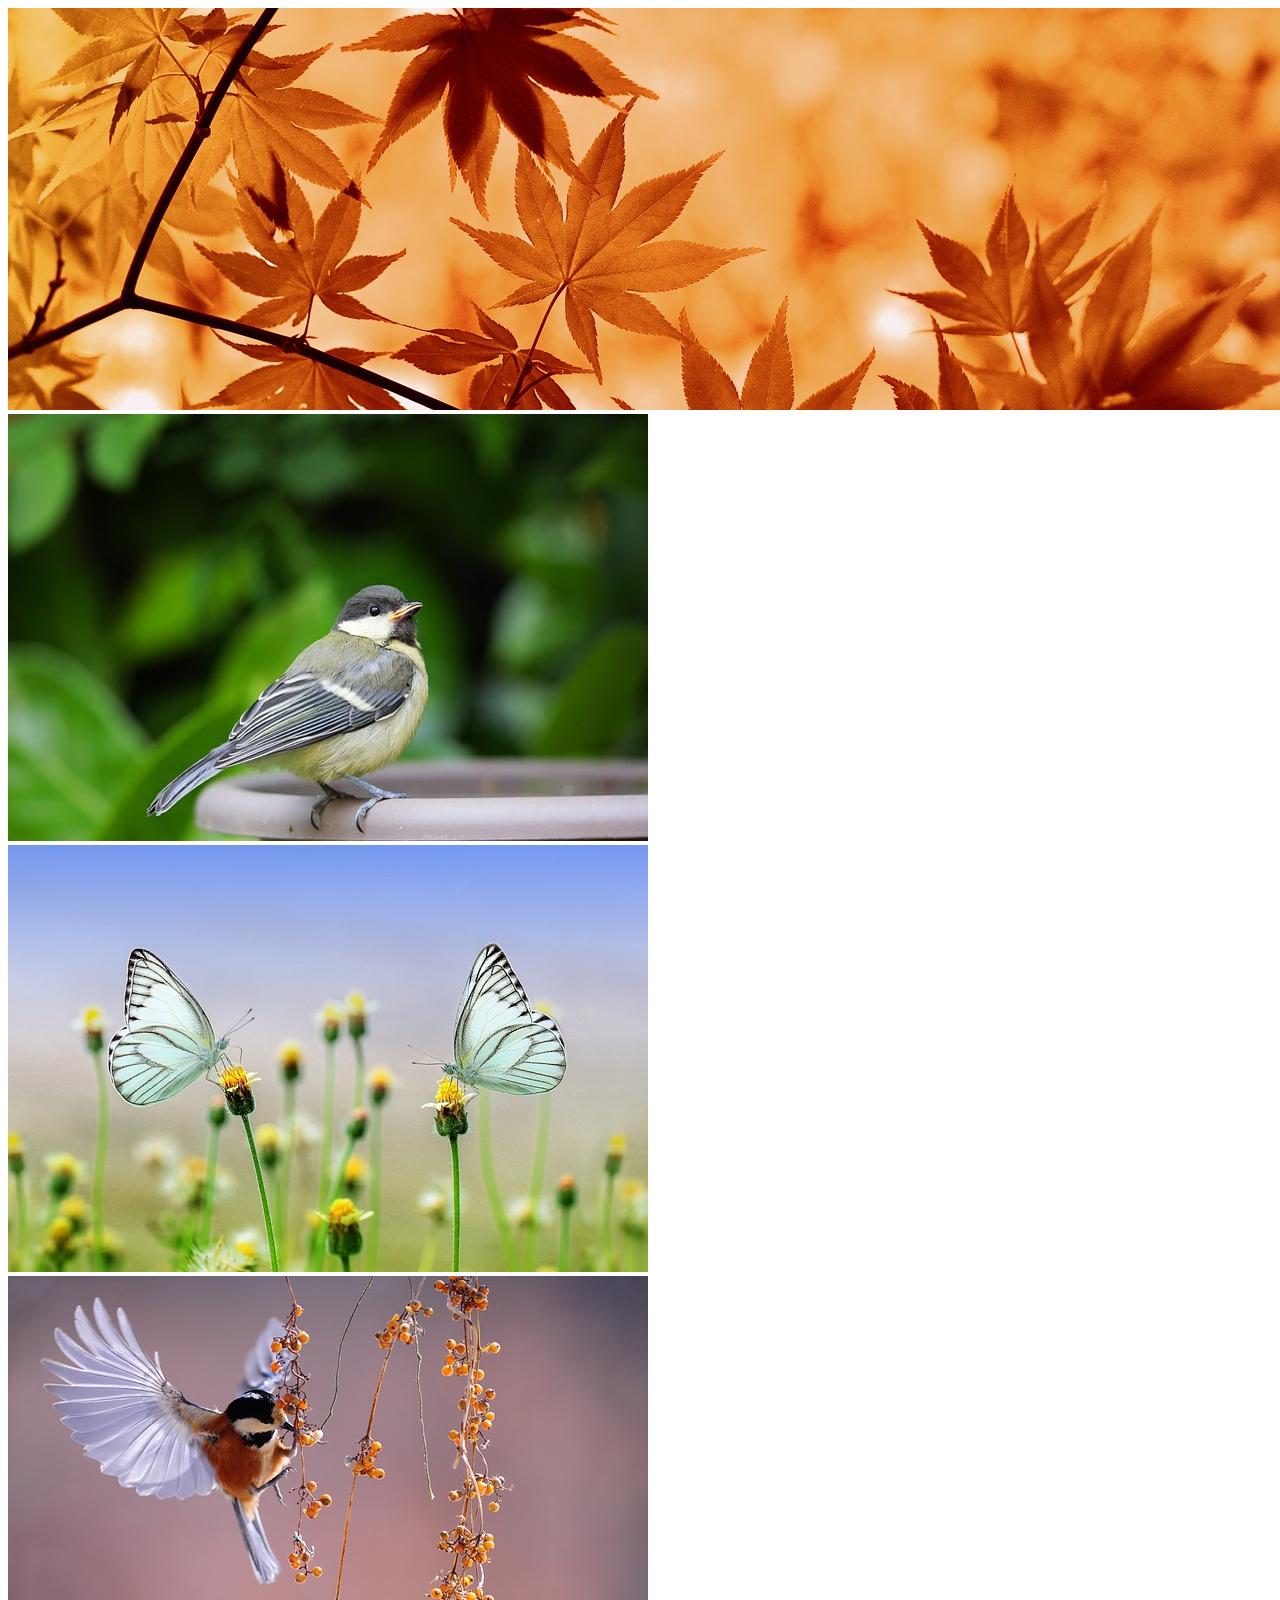
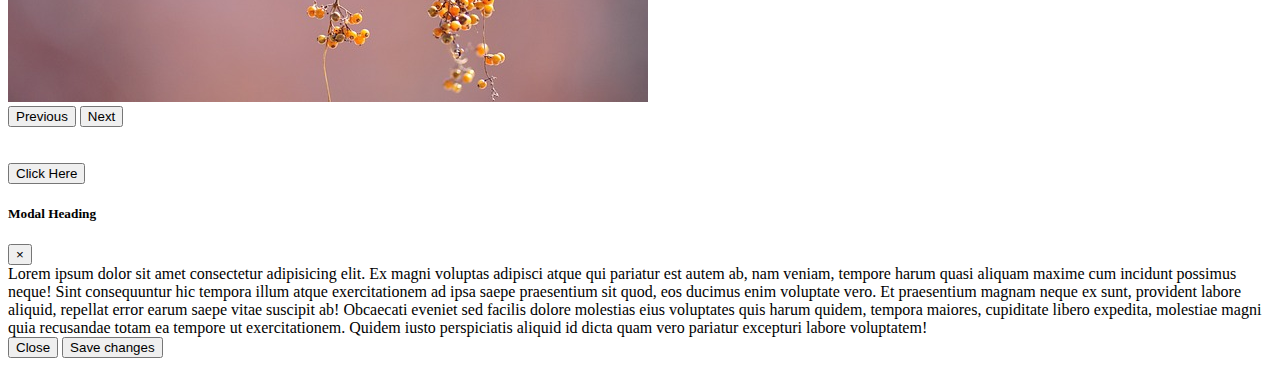
<file: Web Assignments/Assignment 4/index.html>
<!DOCTYPE html>
<html lang="en">

<head>
    <meta charset="UTF-8">
    <meta name="viewport" content="width=device-width, initial-scale=1.0">
    <title>I-Frame - Assignment 4</title>
    <link rel="stylesheet" href="https://cdn.jsdelivr.net/npm/bootstrap@4.6.2/dist/css/bootstrap.min.css" integrity="sha384-xOolHFLEh07PJGoPkLv1IbcEPTNtaed2xpHsD9ESMhqIYd0nLMwNLD69Npy4HI+N" crossorigin="anonymous">
</head>

<body>
    <div class="banner">
        <img class="w-100" src="assets/banner.jpg" alt="Banner">
    </div>
    <div id="carouselExampleControls" class="carousel slide" data-ride="carousel">
        <div class="carousel-inner">
            <div class="carousel-item active">
                <div class="d-flex justify-content-center bg-dark">
                    <img src="assets/slider-1.jpg" class="d-block" alt="...">
                </div>
            </div>
            <div class="carousel-item">
                <div class="d-flex justify-content-center bg-dark">
                    <img src="assets/slider-2.jpg" class="d-block" alt="...">
                </div>
            </div>
            <div class="carousel-item">
                <div class="d-flex justify-content-center bg-dark">
                    <img src="assets/slider-3.jpg" class="d-block" alt="...">
                </div>
            </div>
        </div>
        <button class="carousel-control-prev" type="button" data-target="#carouselExampleControls" data-slide="prev">
            <span class="carousel-control-prev-icon" aria-hidden="true"></span>
            <span class="sr-only">Previous</span>
        </button>
        <button class="carousel-control-next" type="button" data-target="#carouselExampleControls" data-slide="next">
            <span class="carousel-control-next-icon" aria-hidden="true"></span>
            <span class="sr-only">Next</span>
        </button>
    </div>
    <br><br>

    <!-- Button trigger modal -->
    <div class="d-flex justify-content-center">
        <button type="button" class="btn btn-primary" data-toggle="modal" data-target="#exampleModal">
            Click Here
        </button>
    </div>

    <!-- Modal -->
    <div class="modal fade" id="exampleModal" tabindex="-1" aria-labelledby="exampleModalLabel" aria-hidden="true">
        <div class="modal-dialog">
            <div class="modal-content">
                <div class="modal-header">
                    <h5 class="modal-title" id="exampleModalLabel">Modal Heading</h5>
                    <button type="button" class="close" data-dismiss="modal" aria-label="Close">
                        <span aria-hidden="true">&times;</span>
                    </button>
                </div>
                <div class="modal-body">
                    Lorem ipsum dolor sit amet consectetur adipisicing elit. Ex magni voluptas adipisci atque qui pariatur est autem ab, nam veniam, tempore harum quasi aliquam maxime cum incidunt possimus neque! Sint consequuntur hic tempora illum atque exercitationem ad ipsa saepe praesentium sit quod, eos ducimus enim voluptate vero. Et praesentium magnam neque ex sunt, provident labore aliquid, repellat error earum saepe vitae suscipit ab! Obcaecati eveniet sed facilis dolore molestias eius voluptates quis harum quidem, tempora maiores, cupiditate libero expedita, molestiae magni quia recusandae totam ea tempore ut exercitationem. Quidem iusto perspiciatis aliquid id dicta quam vero pariatur excepturi labore voluptatem!
                </div>
                <div class="modal-footer">
                    <button type="button" class="btn btn-secondary" data-dismiss="modal">Close</button>
                    <button type="button" class="btn btn-primary">Save changes</button>
                </div>
            </div>
        </div>
    </div>
</body>
<script src="https://cdn.jsdelivr.net/npm/jquery@3.5.1/dist/jquery.slim.min.js"
    integrity="sha384-DfXdz2htPH0lsSSs5nCTpuj/zy4C+OGpamoFVy38MVBnE+IbbVYUew+OrCXaRkfj"
    crossorigin="anonymous"></script>
<script src="https://cdn.jsdelivr.net/npm/bootstrap@4.6.2/dist/js/bootstrap.bundle.min.js"
    integrity="sha384-Fy6S3B9q64WdZWQUiU+q4/2Lc9npb8tCaSX9FK7E8HnRr0Jz8D6OP9dO5Vg3Q9ct"
    crossorigin="anonymous"></script>
<script>
    $('#myModal').on('shown.bs.modal', function () {
        $('#myInput').trigger('focus')
    })
</script>

</html>
</file>
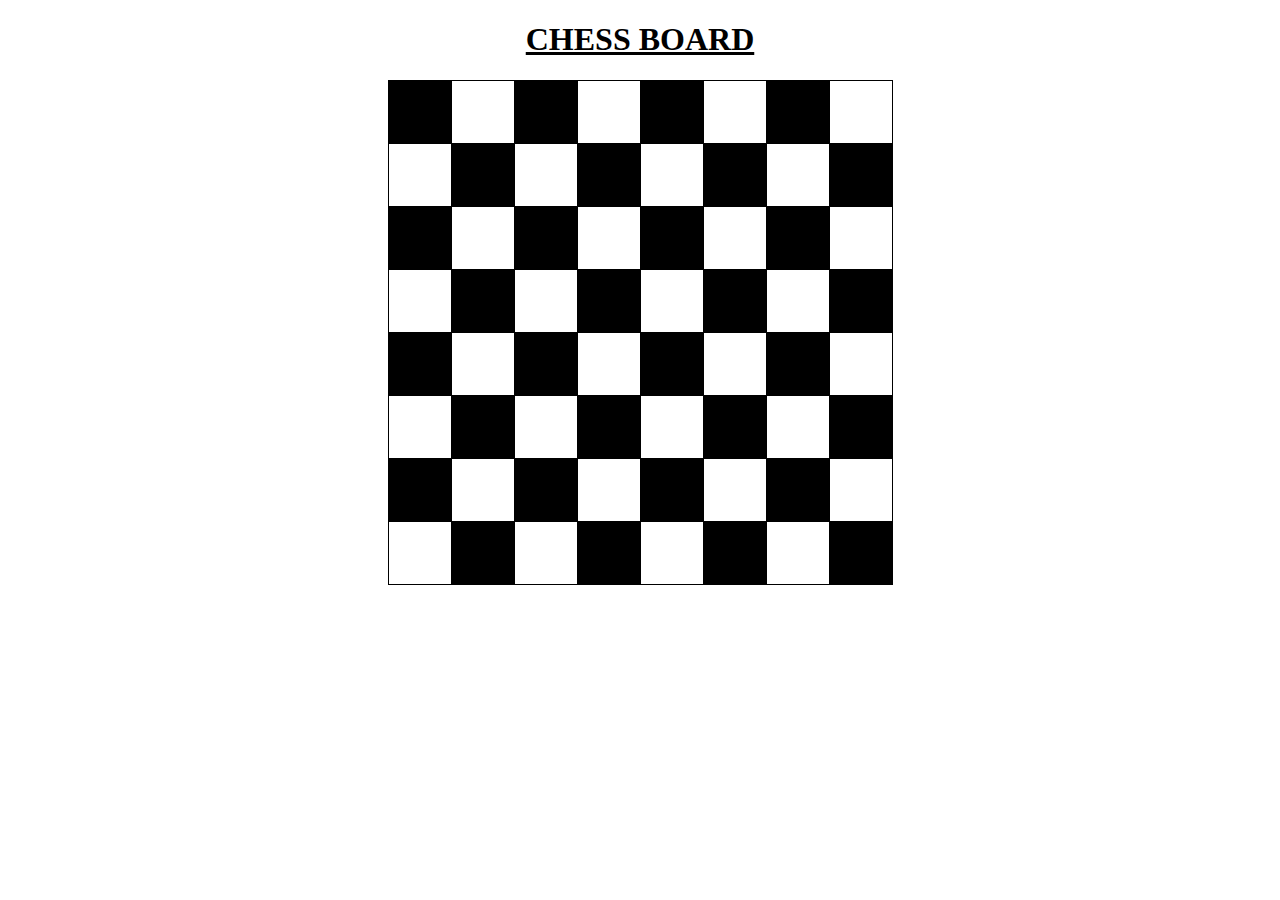
<file: Web Assignments/Assignment 1/chess.html>
<!DOCTYPE html>
<html lang="en">

<head>
    <meta charset="UTF-8">
    <meta name="viewport" content="width=device-width, initial-scale=1.0">
    <title>Chess - Assignment 1</title>
    <style>
        table {
            border: 1px solid black;
            border-collapse: collapse;
        }

        td {
            width: 60px;
            height: 60px;
            border: 1px solid black;
        }

        .black {
            background-color: black;
        }

        h1 {
            text-align: center;
        }
    </style>
</head>

<body>
    <h1><u>CHESS BOARD</u></h1>
    <center>
        <table>
            <tr>
                <td class="black"></td>
                <td></td>
                <td class="black"></td>
                <td></td>
                <td class="black"></td>
                <td></td>
                <td class="black"></td>
                <td></td>
            </tr>
            <tr>
                <td></td>
                <td class="black"></td>
                <td></td>
                <td class="black"></td>
                <td></td>
                <td class="black"></td>
                <td></td>
                <td class="black"></td>
            </tr>
            <tr>
                <td class="black"></td>
                <td></td>
                <td class="black"></td>
                <td></td>
                <td class="black"></td>
                <td></td>
                <td class="black"></td>
                <td></td>
            </tr>
            <tr>
                <td></td>
                <td class="black"></td>
                <td></td>
                <td class="black"></td>
                <td></td>
                <td class="black"></td>
                <td></td>
                <td class="black"></td>
            </tr>
            <tr>
                <td class="black"></td>
                <td></td>
                <td class="black"></td>
                <td></td>
                <td class="black"></td>
                <td></td>
                <td class="black"></td>
                <td></td>
            </tr>
            <tr>
                <td></td>
                <td class="black"></td>
                <td></td>
                <td class="black"></td>
                <td></td>
                <td class="black"></td>
                <td></td>
                <td class="black"></td>
            </tr>
            <tr>
                <td class="black"></td>
                <td></td>
                <td class="black"></td>
                <td></td>
                <td class="black"></td>
                <td></td>
                <td class="black"></td>
                <td></td>
            </tr>
            <tr>
                <td></td>
                <td class="black"></td>
                <td></td>
                <td class="black"></td>
                <td></td>
                <td class="black"></td>
                <td></td>
                <td class="black"></td>
            </tr>
        </table>
    </center>
</body>

</html>
</file>
